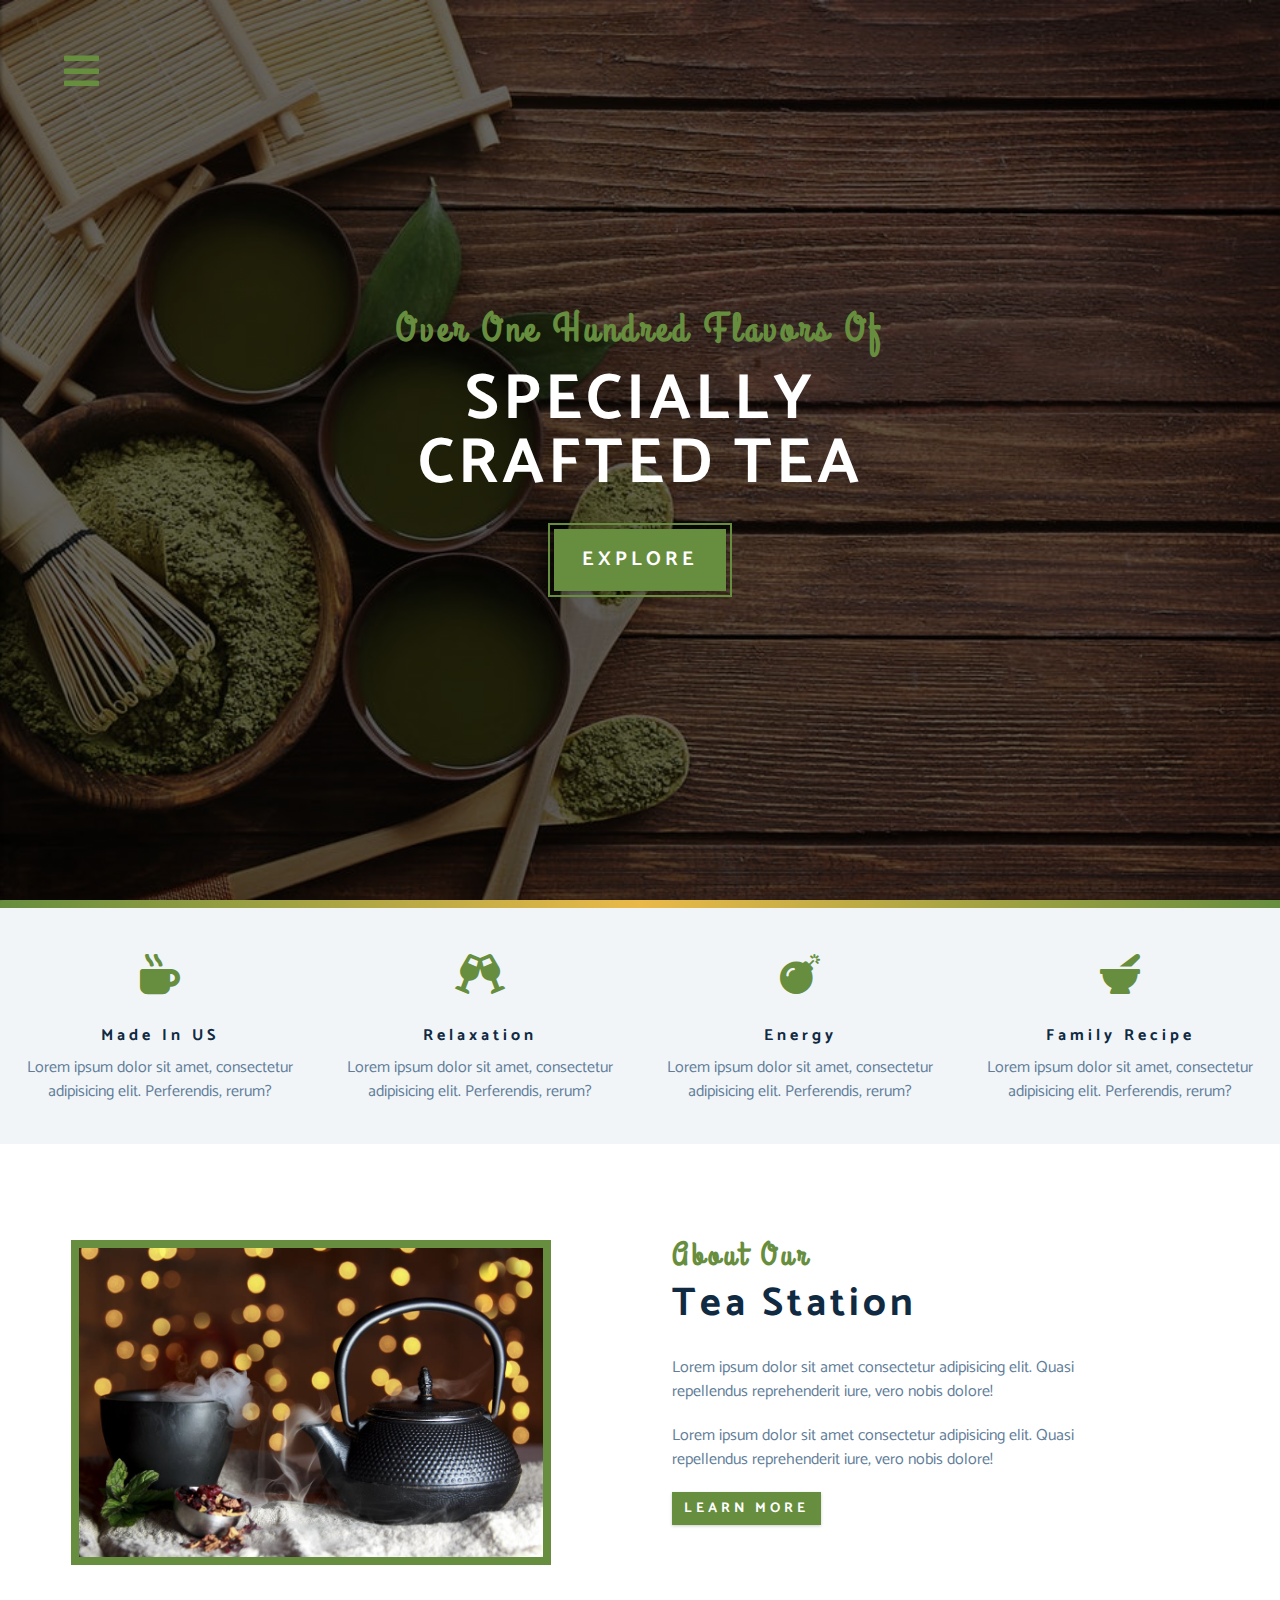
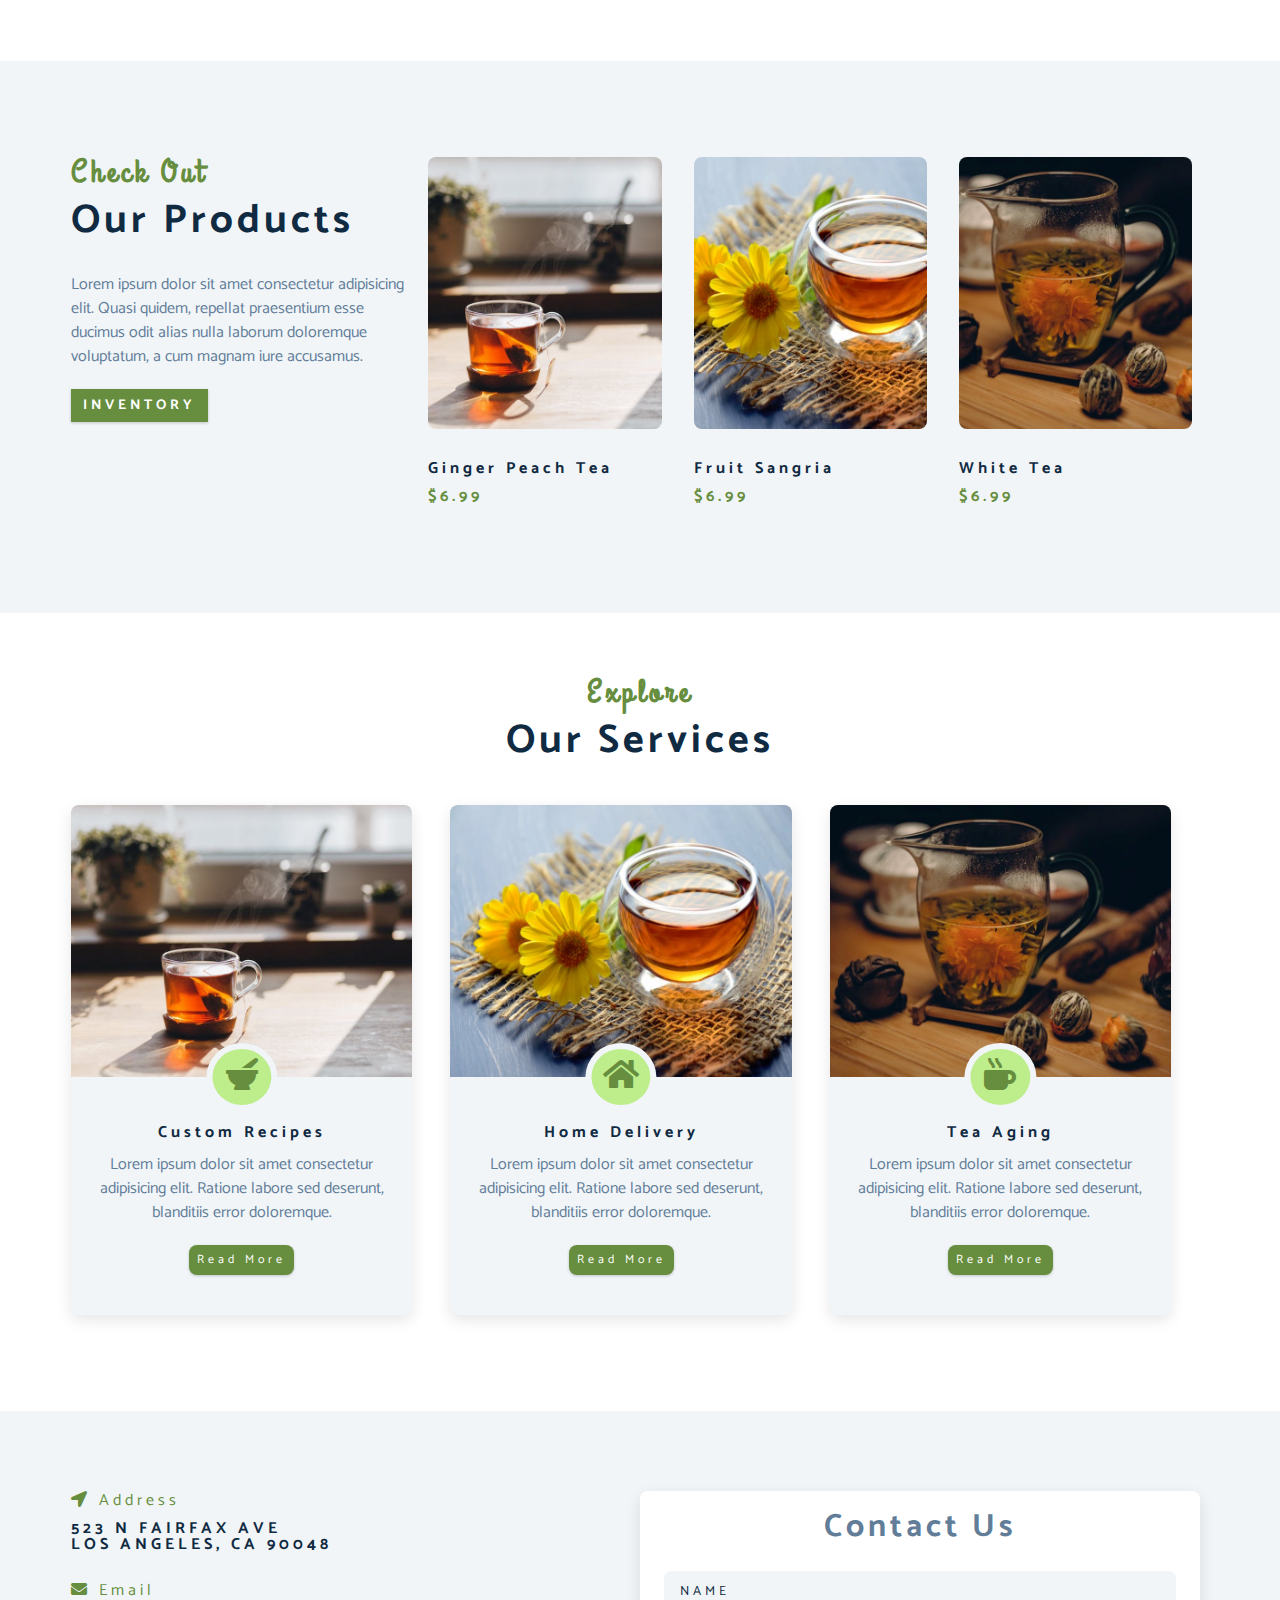
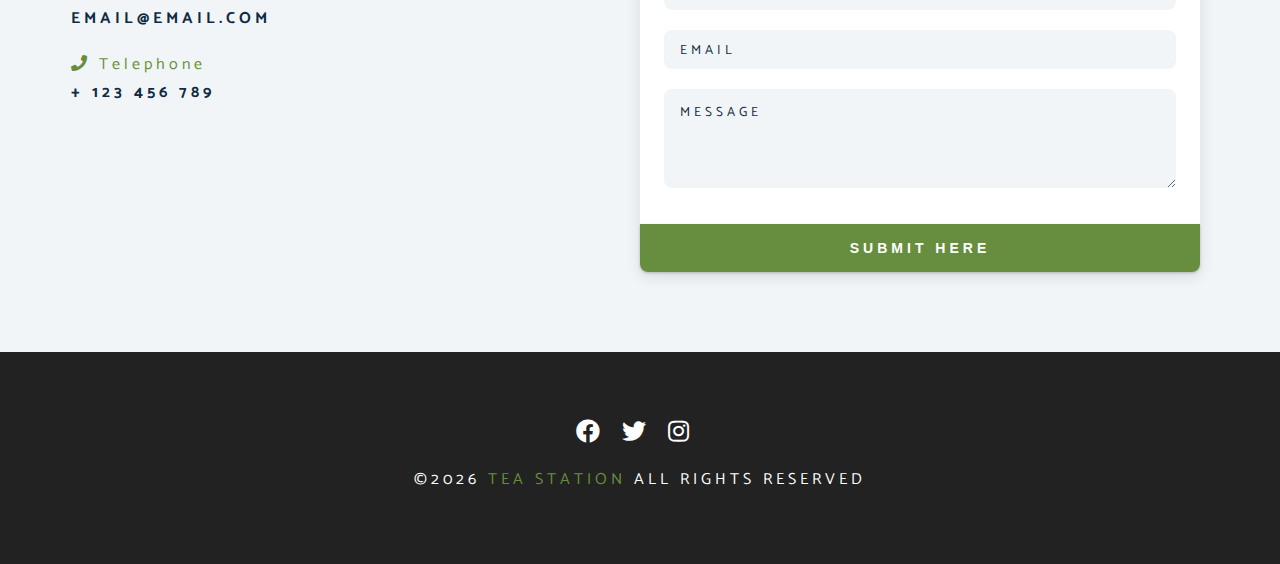
<file: index.html>
<!DOCTYPE html>
<html lang="en">
  <head>
    <meta charset="UTF-8" />
    <meta name="viewport" content="width=device-width, initial-scale=1.0" />
    <meta http-equiv="X-UA-Compatible" content="ie=edge" />
    <title>Tea Station || Home</title>
    <!-- font-awesome -->
    <link
      rel="stylesheet"
      href="./fontawesome-free-5.12.1-web/css/all.min.css"
    />
    <!-- custom css -->
    <link rel="stylesheet" href="./css/styles.css" />
  </head>
  <body>
    <!-- navbar -->
    <!-- nav button -->
    <span class="nav-btn" id="nav-btn">
      <i class="fas fa-bars"></i>
    </span>
    <nav class="navbar" id="navbar">
      <div class="navbar-header">
        <span class="nav-close" id="nav-close">
          <i class="fas fa-times"></i>
        </span>
      </div>
      <ul class="nav-items">
        <li><a href="index.html" class="nav-link">home</a></li>
        <li><a href="skills.html" class="nav-link">skills</a></li>
        <li><a href="about.html" class="nav-link">about</a></li>
        <li><a href="products.html" class="nav-link">products</a></li>
      </ul>
    </nav>
    <!-- header  -->
    <header class="home__header">
      <div class="banner">
        <h2>Over one hundred flavors of</h2>
        <h1>
          specially <br />
          crafted tea
        </h1>
        <a href="skills.html" class="btn banner-btn">
          explore
        </a>
      </div>
    </header>
    <!-- end of header  -->
    <div class="content-divider"></div>
    <!-- skills section -->
    <section class="skills clearfix">
      <!-- single skill -->
      <article class="skill">
        <span class="skill-icon">
          <i class="fas fa-mug-hot"></i>
        </span>
        <h4 class="skill-title">made in US</h4>
        <p class="skill-text">
          Lorem ipsum dolor sit amet, consectetur adipisicing elit. Perferendis,
          rerum?
        </p>
      </article>
      <!-- end of single skill -->
      <!-- single skill -->
      <article class="skill">
        <span class="skill-icon">
          <i class="fas fa-glass-cheers"></i>
        </span>
        <h4 class="skill-title">relaxation</h4>
        <p class="skill-text">
          Lorem ipsum dolor sit amet, consectetur adipisicing elit. Perferendis,
          rerum?
        </p>
      </article>
      <!-- end of single skill -->
      <!-- single skill -->
      <article class="skill">
        <span class="skill-icon">
          <i class="fas fa-bomb"></i>
        </span>
        <h4 class="skill-title">energy</h4>
        <p class="skill-text">
          Lorem ipsum dolor sit amet, consectetur adipisicing elit. Perferendis,
          rerum?
        </p>
      </article>
      <!-- end of single skill -->
      <!-- single skill -->
      <article class="skill">
        <span class="skill-icon">
          <i class="fas fa-mortar-pestle"></i>
        </span>
        <h4 class="skill-title">family recipe</h4>
        <p class="skill-text">
          Lorem ipsum dolor sit amet, consectetur adipisicing elit. Perferendis,
          rerum?
        </p>
      </article>
      <!-- end of single skill -->
    </section>
    <!-- end of skills section -->
    <!-- about -->
    <section>
      <div class="section-center clearfix">
        <!-- about-img -->
        <article class="about-img">
          <div class="about-picture-container">
            <img
              src="./images/about-bcg.jpeg"
              alt="tea kettle"
              class="about-picture"
            />
          </div>
        </article>
        <!-- about-info -->
        <article class="about-info">
          <!-- section title -->
          <div class="section-title">
            <h3>about our</h3>
            <h2>tea station</h2>
          </div>
          <!-- end of section title -->
          <p class="about-text">
            Lorem ipsum dolor sit amet consectetur adipisicing elit. Quasi
            repellendus reprehenderit iure, vero nobis dolore!
          </p>
          <p class="about-text">
            Lorem ipsum dolor sit amet consectetur adipisicing elit. Quasi
            repellendus reprehenderit iure, vero nobis dolore!
          </p>
          <a href="about.html" class="btn">learn more</a>
        </article>
      </div>
    </section>
    <!-- end of about -->
    <!-- products -->
    <section class="products">
      <div class="section-center clearfix">
        <!-- products info -->
        <article class="products-info">
          <!-- section title -->
          <div class="section-title">
            <h3>check out</h3>
            <h2>our products</h2>
          </div>
          <!-- end of section title -->
          <p class="product-text">
            Lorem ipsum dolor sit amet consectetur adipisicing elit. Quasi
            quidem, repellat praesentium esse ducimus odit alias nulla laborum
            doloremque voluptatum, a cum magnam iure accusamus.
          </p>
          <a href="products.html" class="btn">inventory</a>
        </article>
        <!-- products inventory -->
        <article class="products-inventory clearfix">
          <!-- single product -->
          <div class="product">
            <img
              src="./images/product-1.jpeg"
              alt="single product"
              class="product-img"
            />
            <h4 class="product-title">ginger peach tea</h4>
            <h4 class="product-price">$6.99</h4>
          </div>
          <!-- end of single product -->
          <!-- single product -->
          <div class="product">
            <img
              src="./images/product-2.jpeg"
              alt="single product"
              class="product-img"
            />
            <h4 class="product-title">fruit sangria</h4>
            <h4 class="product-price">$6.99</h4>
          </div>
          <!-- end of single product -->
          <!-- single product -->
          <div class="product">
            <img
              src="./images/product-3.jpeg"
              alt="single product"
              class="product-img"
            />
            <h4 class="product-title">white tea</h4>
            <h4 class="product-price">$6.99</h4>
          </div>
          <!-- end of single product -->
        </article>
      </div>
    </section>
    <!-- end of products -->
    <!-- services -->
    <section class="services">
      <!-- section title -->
      <div class="section-title services-title">
        <h3>explore</h3>
        <h2>our services</h2>
      </div>
      <!-- end of section title -->
      <div class="section-center clearfix">
        <!-- single card -->
        <article class="service-card">
          <!-- img container -->
          <div class="service-img-container">
            <!-- img -->
            <img
              src="./images/product-1.jpeg"
              class="service-img"
              alt="single service"
            />
            <!-- service icon -->
            <span class="service-icon">
              <i class="fas fa-mortar-pestle fa-fw"></i>
            </span>
          </div>
          <!-- service info -->
          <div class="service-info">
            <h4>custom recipes</h4>
            <p>
              Lorem ipsum dolor sit amet consectetur adipisicing elit. Ratione
              labore sed deserunt, blanditiis error doloremque.
            </p>
            <a href="products.html" class="btn service-btn">read more</a>
          </div>
        </article>
        <!--end of  single card -->
        <!-- single card -->
        <article class="service-card">
          <!-- img container -->
          <div class="service-img-container">
            <!-- img -->
            <img
              src="./images/product-2.jpeg"
              class="service-img"
              alt="single service"
            />
            <!-- service icon -->
            <span class="service-icon">
              <i class="fas fa-home fa-fw"></i>
            </span>
          </div>
          <!-- service info -->
          <div class="service-info">
            <h4>home delivery</h4>
            <p>
              Lorem ipsum dolor sit amet consectetur adipisicing elit. Ratione
              labore sed deserunt, blanditiis error doloremque.
            </p>
            <a href="products.html" class="btn service-btn">read more</a>
          </div>
        </article>
        <!--end of  single card -->
        <!-- single card -->
        <article class="service-card">
          <!-- img container -->
          <div class="service-img-container">
            <!-- img -->
            <img
              src="./images/product-3.jpeg"
              class="service-img"
              alt="single service"
            />
            <!-- service icon -->
            <span class="service-icon">
              <i class="fas fa-mug-hot fa-fw"></i>
            </span>
          </div>
          <!-- service info -->
          <div class="service-info">
            <h4>tea aging</h4>
            <p>
              Lorem ipsum dolor sit amet consectetur adipisicing elit. Ratione
              labore sed deserunt, blanditiis error doloremque.
            </p>
            <a href="products.html" class="btn service-btn">read more</a>
          </div>
        </article>
        <!--end of  single card -->
      </div>
    </section>
    <!-- end of services -->
    <!-- contact -->
    <section class="contact">
      <div class="section-center clearfix">
        <!-- contact info -->
        <article class="contact-info">
          <!-- contact item -->
          <div class="contact-item">
            <h4 class="contact-title">
              <span class="contact-icon">
                <i class="fas fa-location-arrow"></i>
              </span>
              address
            </h4>
            <h4 class="contact-text">
              523 N Fairfax Ave <br />
              Los Angeles, CA 90048
            </h4>
          </div>
          <!-- end of contact item -->
          <!-- contact item -->
          <div class="contact-item">
            <h4 class="contact-title">
              <span class="contact-icon">
                <i class="fas fa-envelope"></i>
              </span>
              email
            </h4>
            <h4 class="contact-text">
              email@email.com
            </h4>
          </div>
          <!-- end of contact item -->
          <!-- contact item -->
          <div class="contact-item">
            <h4 class="contact-title">
              <span class="contact-icon">
                <i class="fas fa-phone"></i>
              </span>
              telephone
            </h4>
            <h4 class="contact-text">
              + 123 456 789
            </h4>
          </div>
          <!-- end of contact item -->
        </article>
        <!-- contact form -->
        <article class="contact-form">
          <h3>contact us</h3>
          <form>
            <div class="form-group">
              <!-- inputs -->
              <input
                type="text"
                placeholder="name"
                class="form-control"
                name="name"
              />
              <input
                type="email"
                placeholder="email"
                class="form-control"
                name="email"
              />
              <textarea
                name="message"
                placeholder="message"
                class="form-control"
                rows="5"
              ></textarea>
            </div>
            <!-- button -->
            <button type="submit" class="submit-btn btn">submit here</button>
          </form>
        </article>
      </div>
    </section>
    <!-- end of contact -->
    <!-- footer -->
    <footer class="footer">
      <div class="section-center">
        <div class="social-icons">
          <!-- social icon -->
          <a href="#" class="social-icon">
            <i class="fab fa-facebook"></i>
          </a>
          <!-- end of social icon -->
          <!-- social icon -->
          <a href="#" class="social-icon">
            <i class="fab fa-twitter"></i>
          </a>
          <!-- end of social icon -->
          <!-- social icon -->
          <a href="#" class="social-icon">
            <i class="fab fa-instagram"></i>
          </a>
          <!-- end of social icon -->
        </div>
        <h4 class="footer-text">
          &copy;<span id="date"></span>
          <span class="company">tea station</span>
          all rights reserved
        </h4>
      </div>
    </footer>
    <script src="app.js"></script>
  </body>
</html>
</file>
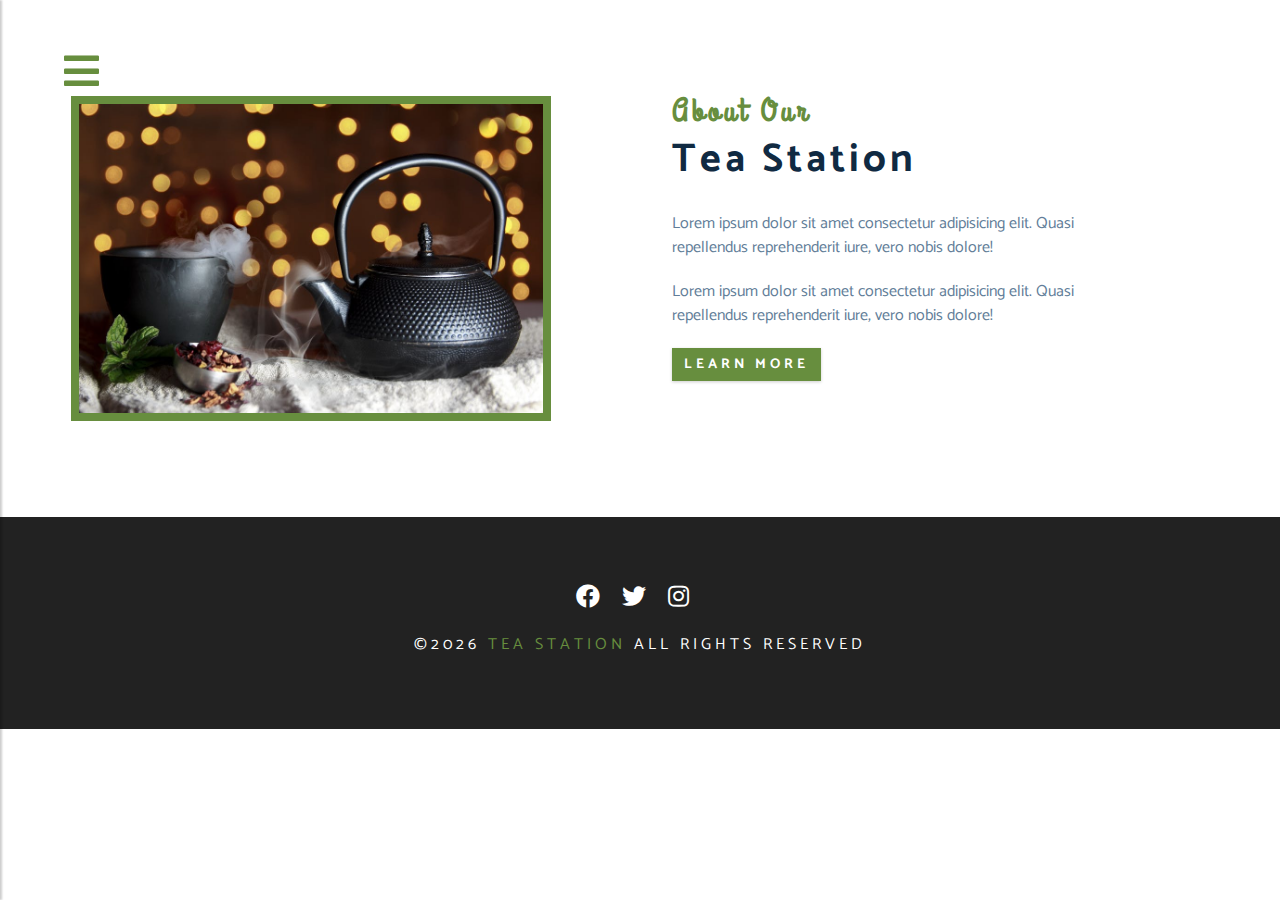
<file: about.html>
<!DOCTYPE html>
<html lang="en">
  <head>
    <meta charset="UTF-8" />
    <meta name="viewport" content="width=device-width, initial-scale=1.0" />
    <meta http-equiv="X-UA-Compatible" content="ie=edge" />
    <title>Tea Station || About</title>
    <!-- font-awesome -->
    <link
      rel="stylesheet"
      href="./fontawesome-free-5.12.1-web/css/all.min.css"
    />
    <!-- custom css -->
    <link rel="stylesheet" href="./css/styles.css" />
  </head>

  <body>
    <!-- navbar -->
    <!-- nav button -->
    <span class="nav-btn" id="nav-btn">
      <i class="fas fa-bars"></i>
    </span>
    <nav class="navbar" id="navbar">
      <div class="navbar-header">
        <span class="nav-close" id="nav-close">
          <i class="fas fa-times"></i>
        </span>
      </div>
      <ul class="nav-items">
        <li><a href="index.html" class="nav-link">home</a></li>
        <li><a href="skills.html" class="nav-link">skills</a></li>
        <li><a href="about.html" class="nav-link">about</a></li>
        <li><a href="products.html" class="nav-link">products</a></li>
      </ul>
    </nav>
    <!-- about -->
    <section>
      <div class="section-center clearfix">
        <!-- about-img -->
        <article class="about-img">
          <div class="about-picture-container">
            <img
              src="./images/about-bcg.jpeg"
              alt="tea kettle"
              class="about-picture"
            />
          </div>
        </article>
        <!-- about-info -->
        <article class="about-info">
          <!-- section title -->
          <div class="section-title">
            <h3>about our</h3>
            <h2>tea station</h2>
          </div>
          <!-- end of section title -->
          <p class="about-text">
            Lorem ipsum dolor sit amet consectetur adipisicing elit. Quasi
            repellendus reprehenderit iure, vero nobis dolore!
          </p>
          <p class="about-text">
            Lorem ipsum dolor sit amet consectetur adipisicing elit. Quasi
            repellendus reprehenderit iure, vero nobis dolore!
          </p>
          <a href="about.html" class="btn">learn more</a>
        </article>
      </div>
    </section>
    <!-- end of about -->
    <!-- footer -->
    <footer class="footer">
      <div class="section-center">
        <div class="social-icons">
          <!-- social icon -->
          <a href="#" class="social-icon">
            <i class="fab fa-facebook"></i>
          </a>
          <!-- end of social icon -->
          <!-- social icon -->
          <a href="#" class="social-icon">
            <i class="fab fa-twitter"></i>
          </a>
          <!-- end of social icon -->
          <!-- social icon -->
          <a href="#" class="social-icon">
            <i class="fab fa-instagram"></i>
          </a>
          <!-- end of social icon -->
        </div>
        <h4 class="footer-text">
          &copy;<span id="date"></span>
          <span class="company">tea station</span>
          all rights reserved
        </h4>
      </div>
    </footer>
    <script src="app.js"></script>
  </body>
</html>
</file>
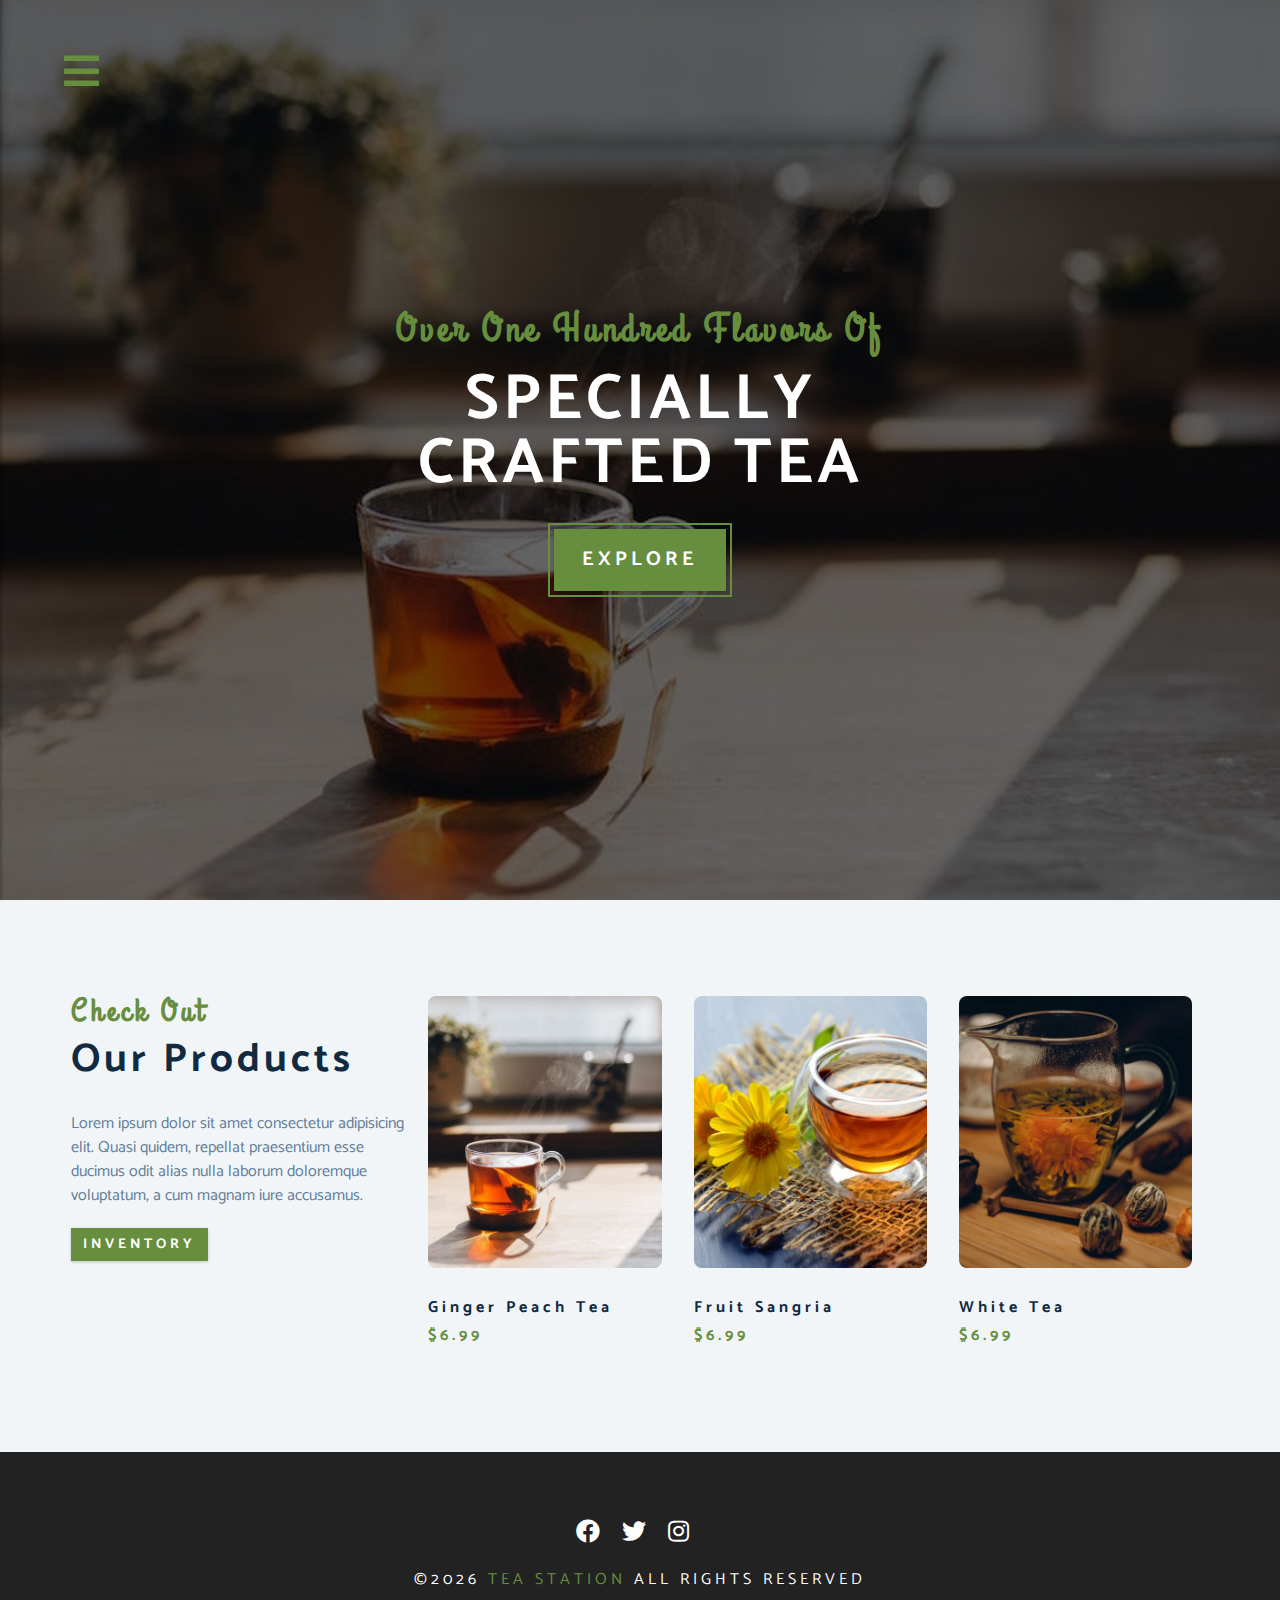
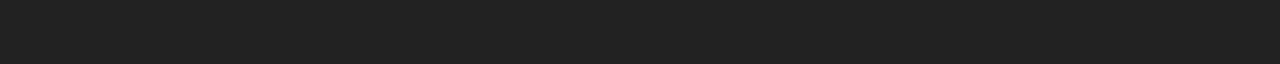
<file: products.html>
<!DOCTYPE html>
<html lang="en">
  <head>
    <meta charset="UTF-8" />
    <meta name="viewport" content="width=device-width, initial-scale=1.0" />
    <meta http-equiv="X-UA-Compatible" content="ie=edge" />
    <title>Tea Station || Products</title>
    <!-- font-awesome -->
    <link
      rel="stylesheet"
      href="./fontawesome-free-5.12.1-web/css/all.min.css"
    />
    <!-- custom css -->
    <link rel="stylesheet" href="./css/styles.css" />
  </head>

  <body>
    <!-- navbar -->
    <!-- nav button -->
    <span class="nav-btn" id="nav-btn">
      <i class="fas fa-bars"></i>
    </span>
    <nav class="navbar" id="navbar">
      <div class="navbar-header">
        <span class="nav-close" id="nav-close">
          <i class="fas fa-times"></i>
        </span>
      </div>
      <ul class="nav-items">
        <li><a href="index.html" class="nav-link">home</a></li>
        <li><a href="skills.html" class="nav-link">skills</a></li>
        <li><a href="about.html" class="nav-link">about</a></li>
        <li><a href="products.html" class="nav-link">products</a></li>
      </ul>
    </nav>
    <!-- header  -->
    <header class="product__header">
      <div class="banner">
        <h2>Over one hundred flavors of</h2>
        <h1>
          specially <br />
          crafted tea
        </h1>
        <a href="skills.html" class="btn banner-btn">
          explore
        </a>
      </div>
    </header>
    <!-- end of header  -->
    <!-- products -->
    <section class="products">
      <div class="section-center clearfix">
        <!-- products info -->
        <article class="products-info">
          <!-- section title -->
          <div class="section-title">
            <h3>check out</h3>
            <h2>our products</h2>
          </div>
          <!-- end of section title -->
          <p class="product-text">
            Lorem ipsum dolor sit amet consectetur adipisicing elit. Quasi
            quidem, repellat praesentium esse ducimus odit alias nulla laborum
            doloremque voluptatum, a cum magnam iure accusamus.
          </p>
          <a href="products.html" class="btn">inventory</a>
        </article>
        <!-- products inventory -->
        <article class="products-inventory clearfix">
          <!-- single product -->
          <div class="product">
            <img
              src="./images/product-1.jpeg"
              alt="single product"
              class="product-img"
            />
            <h4 class="product-title">ginger peach tea</h4>
            <h4 class="product-price">$6.99</h4>
          </div>
          <!-- end of single product -->
          <!-- single product -->
          <div class="product">
            <img
              src="./images/product-2.jpeg"
              alt="single product"
              class="product-img"
            />
            <h4 class="product-title">fruit sangria</h4>
            <h4 class="product-price">$6.99</h4>
          </div>
          <!-- end of single product -->
          <!-- single product -->
          <div class="product">
            <img
              src="./images/product-3.jpeg"
              alt="single product"
              class="product-img"
            />
            <h4 class="product-title">white tea</h4>
            <h4 class="product-price">$6.99</h4>
          </div>
          <!-- end of single product -->
        </article>
      </div>
    </section>
    <!-- end of products -->

    <!-- footer -->
    <footer class="footer">
      <div class="section-center">
        <div class="social-icons">
          <!-- social icon -->
          <a href="#" class="social-icon">
            <i class="fab fa-facebook"></i>
          </a>
          <!-- end of social icon -->
          <!-- social icon -->
          <a href="#" class="social-icon">
            <i class="fab fa-twitter"></i>
          </a>
          <!-- end of social icon -->
          <!-- social icon -->
          <a href="#" class="social-icon">
            <i class="fab fa-instagram"></i>
          </a>
          <!-- end of social icon -->
        </div>
        <h4 class="footer-text">
          &copy;<span id="date"></span>
          <span class="company">tea station</span>
          all rights reserved
        </h4>
      </div>
    </footer>
    <script src="app.js"></script>
  </body>
</html>
</file>
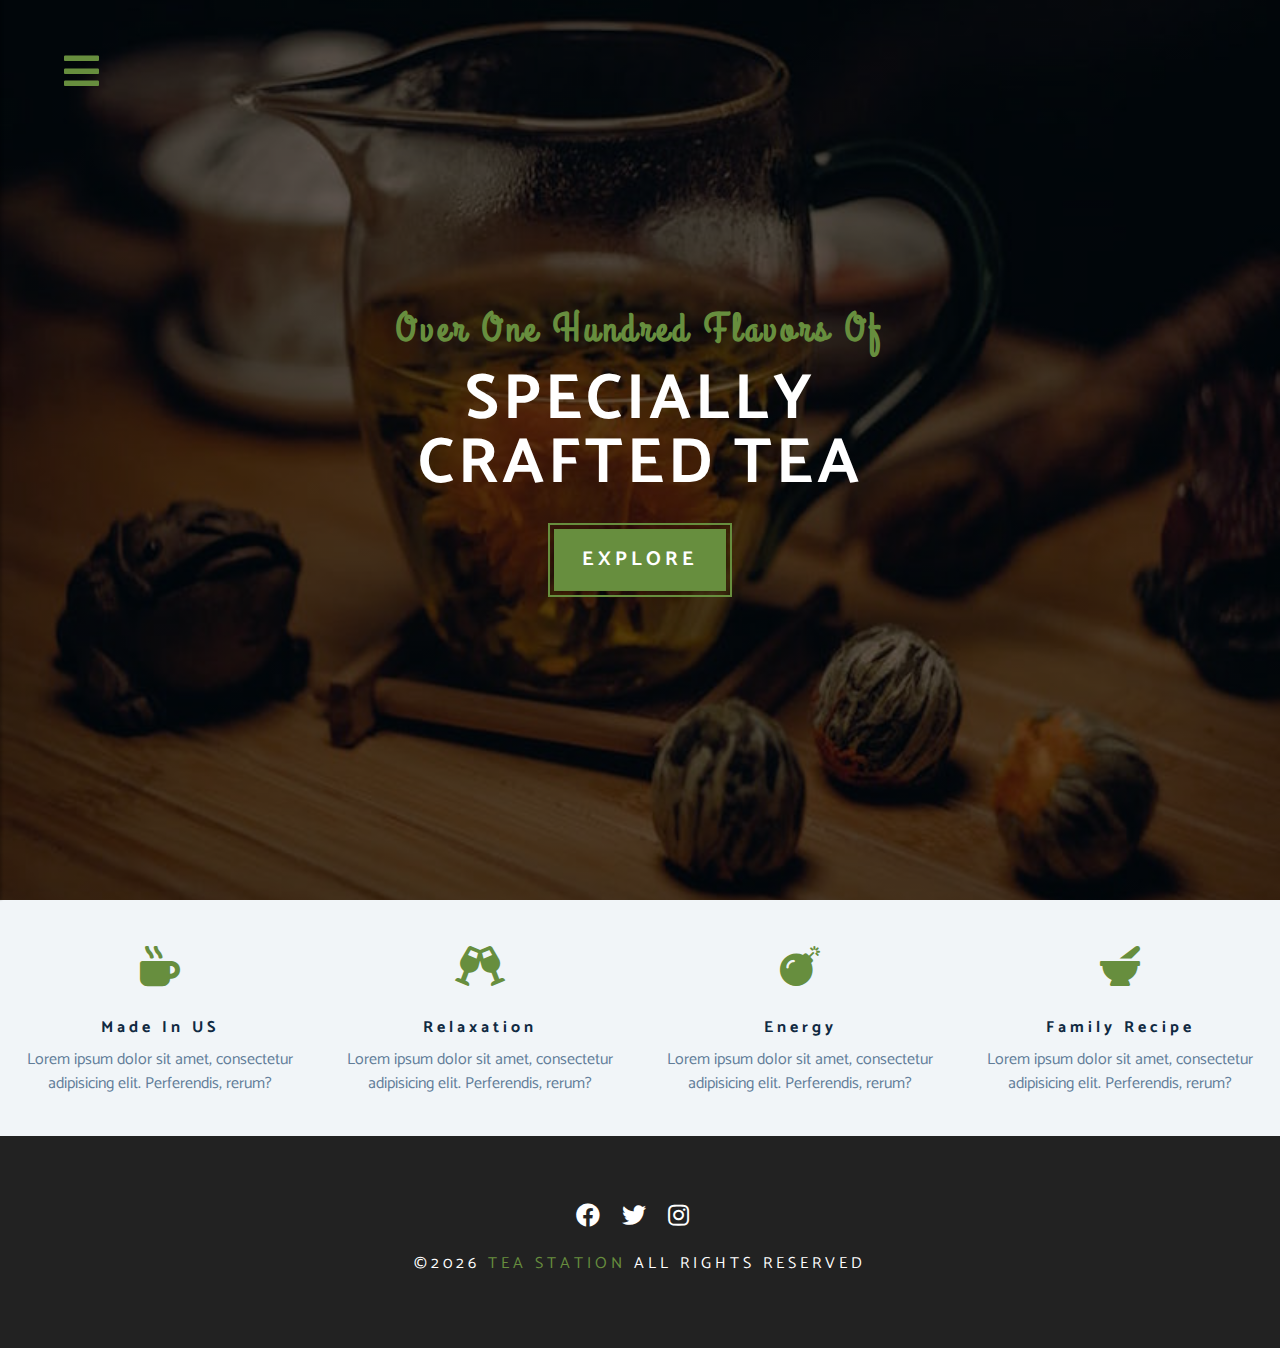
<file: skills.html>
<!DOCTYPE html>
<html lang="en">
  <head>
    <meta charset="UTF-8" />
    <meta name="viewport" content="width=device-width, initial-scale=1.0" />
    <meta http-equiv="X-UA-Compatible" content="ie=edge" />
    <title>Tea Station || Skills</title>
    <!-- font-awesome -->
    <link
      rel="stylesheet"
      href="./fontawesome-free-5.12.1-web/css/all.min.css"
    />
    <!-- custom css -->
    <link rel="stylesheet" href="./css/styles.css" />
  </head>

  <body>
    <!-- navbar -->
    <!-- nav button -->
    <span class="nav-btn" id="nav-btn">
      <i class="fas fa-bars"></i>
    </span>
    <nav class="navbar" id="navbar">
      <div class="navbar-header">
        <span class="nav-close" id="nav-close">
          <i class="fas fa-times"></i>
        </span>
      </div>
      <ul class="nav-items">
        <li><a href="index.html" class="nav-link">home</a></li>
        <li><a href="skills.html" class="nav-link">skills</a></li>
        <li><a href="about.html" class="nav-link">about</a></li>
        <li><a href="products.html" class="nav-link">products</a></li>
      </ul>
    </nav>
    <!-- header  -->
    <header class="skills__header">
      <div class="banner">
        <h2>Over one hundred flavors of</h2>
        <h1>
          specially <br />
          crafted tea
        </h1>
        <a href="skills.html" class="btn banner-btn">
          explore
        </a>
      </div>
    </header>
    <!-- end of header  -->
    <!-- skills section -->
    <section class="skills clearfix">
      <!-- single skill -->
      <article class="skill">
        <span class="skill-icon">
          <i class="fas fa-mug-hot"></i>
        </span>
        <h4 class="skill-title">made in US</h4>
        <p class="skill-text">
          Lorem ipsum dolor sit amet, consectetur adipisicing elit. Perferendis,
          rerum?
        </p>
      </article>
      <!-- end of single skill -->
      <!-- single skill -->
      <article class="skill">
        <span class="skill-icon">
          <i class="fas fa-glass-cheers"></i>
        </span>
        <h4 class="skill-title">relaxation</h4>
        <p class="skill-text">
          Lorem ipsum dolor sit amet, consectetur adipisicing elit. Perferendis,
          rerum?
        </p>
      </article>
      <!-- end of single skill -->
      <!-- single skill -->
      <article class="skill">
        <span class="skill-icon">
          <i class="fas fa-bomb"></i>
        </span>
        <h4 class="skill-title">energy</h4>
        <p class="skill-text">
          Lorem ipsum dolor sit amet, consectetur adipisicing elit. Perferendis,
          rerum?
        </p>
      </article>
      <!-- end of single skill -->
      <!-- single skill -->
      <article class="skill">
        <span class="skill-icon">
          <i class="fas fa-mortar-pestle"></i>
        </span>
        <h4 class="skill-title">family recipe</h4>
        <p class="skill-text">
          Lorem ipsum dolor sit amet, consectetur adipisicing elit. Perferendis,
          rerum?
        </p>
      </article>
      <!-- end of single skill -->
    </section>
    <!-- end of skills section -->
    <!-- footer -->
    <footer class="footer">
      <div class="section-center">
        <div class="social-icons">
          <!-- social icon -->
          <a href="#" class="social-icon">
            <i class="fab fa-facebook"></i>
          </a>
          <!-- end of social icon -->
          <!-- social icon -->
          <a href="#" class="social-icon">
            <i class="fab fa-twitter"></i>
          </a>
          <!-- end of social icon -->
          <!-- social icon -->
          <a href="#" class="social-icon">
            <i class="fab fa-instagram"></i>
          </a>
          <!-- end of social icon -->
        </div>
        <h4 class="footer-text">
          &copy;<span id="date"></span>
          <span class="company">tea station</span>
          all rights reserved
        </h4>
      </div>
    </footer>
    <script src="app.js"></script>
  </body>
</html>
</file>
<file: css/styles.css>
/*
=============== 
Fonts
===============
*/
@import url("https://fonts.googleapis.com/css?family=Catamaran:400,700|Grand+Hotel");

/*
=============== 
Variables
===============
*/

:root {
  --clr-primary: #678e3e;
  --clr-primary-light: #beed8c;
  --clr-grey-1: #102a42;
  --clr-grey-5: #617d98;
  --clr-grey-10: #f1f5f8;
  --clr-white: #fff;
  --ff-primary: "Catamaran", sans-serif;
  --ff-secondary: "Grand Hotel", cursive;
  --transition: all 0.3s linear;
  --spacing: 0.25rem;
  --radius: 0.5rem;
}
* {
  margin: 0;
  padding: 0;
  box-sizing: border-box;
}
body {
  font-family: var(--ff-primary);
  background: var(--clr-white);
  color: var(--clr-grey-1);
  line-height: 1.5;
  font-size: 0.875rem;
}
a {
  text-decoration: none;
}
img {
  width: 100%;
  display: block;
}
h1,
h2,
h3,
h4 {
  letter-spacing: var(--spacing);
  text-transform: capitalize;
  line-height: 1.25;
  margin-bottom: 0.75rem;
}
h1 {
  font-size: 3rem;
}
h2 {
  font-size: 2rem;
}
h3 {
  font-size: 1.5rem;
}
h4 {
  font-size: 0.875rem;
}
p {
  margin-bottom: 1.25rem;
}
@media screen and (min-width: 800px) {
  h1 {
    font-size: 4rem;
  }
  h2 {
    font-size: 2.5rem;
  }
  h3 {
    font-size: 2rem;
  }
  h4 {
    font-size: 1rem;
  }
  body {
    font-size: 1rem;
  }
  h1,
  h2,
  h3,
  h4 {
    line-height: 1;
  }
}
/* more global css */

.btn {
  text-transform: uppercase;
  background: var(--clr-primary);
  color: var(--clr-white);
  padding: 0.375rem 0.75rem;
  letter-spacing: var(--spacing);
  display: inline-block;
  font-weight: 700;
  transition: var(--transition);
  font-size: 0.875rem;
  border: none;
  cursor: pointer;
  box-shadow: 0 1px 3px rgba(0, 0, 0, 0.2);
}
.btn:hover {
  color: var(--clr-primary);
  background: var(--clr-primary-light);
}
.clearfix::after,
.clearfix::before {
  content: "";
  clear: both;
  display: table;
}
.section-title h3 {
  font-family: var(--ff-secondary);
  color: var(--clr-primary);
}
.section-title {
  margin-bottom: 2rem;
}
.section-center {
  padding: 4rem 0;
  width: 85vw;
  margin: 0 auto;
  max-width: 1170px;
}
@media screen and (min-width: 992px) {
  .section-center {
    width: 95vw;
    padding: 4rem 1rem;
  }
}
/*
=============== 
Animation
===============
*/
@keyframes bounce {
  0% {
    transform: scale(1);
  }
  50% {
    transform: scale(2);
  }
  100% {
    transform: scale(1);
  }
}
@keyframes slideFromRight {
  0% {
    transform: translateX(1000px);
    opacity: 0;
  }
  50% {
    transform: translateX(-200px);
    opacity: 0.5;
  }
  75% {
    transform: translateX(50px);
    opacity: 0.75;
  }
  100% {
    transform: translateX(0px);
    opacity: 1;
  }
}
@keyframes slideFromLeft {
  0% {
    transform: translateX(-1000px);
    opacity: 0;
  }
  50% {
    transform: translateX(200px);
    opacity: 0.5;
  }
  75% {
    transform: translateX(-50px);
    opacity: 0.75;
  }
  100% {
    transform: translateX(0px);
    opacity: 1;
  }
}
@keyframes show {
  0% {
    transform: scale(1.5);
    opacity: 0;
  }
  50% {
    transform: scale(2);
    opacity: 0.5;
  }
  100% {
    transform: scale(1);
    opacity: 1;
  }
}
/*
=============== 
Navbar
===============
*/
.nav-btn {
  position: fixed;
  top: 5%;
  left: 5%;
  font-size: 2.5rem;
  color: var(--clr-primary);
  z-index: 1;
  cursor: pointer;
  /* animation */
  animation: bounce 2s ease infinite;
}
/* navbar */
.navbar {
  position: fixed;
  top: 0;
  left: 0;
  right: 0;
  bottom: 0;
  /* width: 100%;
  height: 100%; */
  background: var(--clr-grey-10);
  z-index: 2;
  box-shadow: 2px 0 2px rgba(0, 0, 0, 0.2);
  /* hide navbar */
  transform: translateX(-100%);
  transition: var(--transition);
}
.showNav {
  transform: translate(0);
}
.navbar-header {
  text-align: right;
  padding-right: 1rem;
}
.nav-close {
  font-size: 2.5rem;
  cursor: pointer;
  color: #f29c9c;
  transition: var(--transition);
}
.nav-close:hover {
  color: #bb2525;
}
.nav-items {
  list-style-type: none;
}
.nav-link {
  display: block;
  font-size: 1.5rem;
  padding: 0.25rem 1rem;
  text-transform: uppercase;
  letter-spacing: var(--spacing);
  color: var(--clr-grey-5);
  transition: var(--transition);
}
.nav-link:hover {
  background: var(--clr-primary-light);
  color: var(--clr-primary);
  padding-left: 1.5rem;
  border-left: 0.25rem solid var(--clr-primary);
}
@media screen and (min-width: 768px) {
  .navbar {
    width: 30vw;
    max-width: 20rem;
  }
}
/*
=============== 
Header
===============
*/
.home__header {
  min-height: 100vh;
  background: linear-gradient(rgba(0, 0, 0, 0.6), rgba(0, 0, 0, 0.6)),
    url("../images/main-bcg.jpeg") center/cover no-repeat fixed;
  position: relative;
  /* animation */
  overflow-x: hidden;
}
.product__header {
  min-height: 100vh;
  background: linear-gradient(rgba(0, 0, 0, 0.6), rgba(0, 0, 0, 0.6)),
    url("../images/product-1.jpeg") center/cover no-repeat fixed;
  position: relative;
  /* animation */
  overflow-x: hidden;
}
.skills__header {
  min-height: 100vh;
  background: linear-gradient(rgba(0, 0, 0, 0.6), rgba(0, 0, 0, 0.6)),
    url("../images/product-3.jpeg") center/cover no-repeat fixed;
  position: relative;
  /* animation */
  overflow-x: hidden;
}
.banner {
  text-align: center;
  position: absolute;
  top: 50%;
  left: 50%;
  transform: translate(-50%, -50%);
}
.banner h2 {
  font-family: var(--ff-secondary);
  color: var(--clr-primary);
  /* animation */
  animation: slideFromRight 5s ease-in-out 1;
}
.banner h1 {
  text-transform: uppercase;
  color: var(--clr-white);
  margin-top: 1.25rem;
  margin-bottom: 2rem;
  /* animation */
  animation: slideFromLeft 5s ease-in-out 1;
}
.banner-btn {
  outline: 0.125rem solid var(--clr-primary);
  outline-offset: 0.25rem;
  font-size: 1.25rem;
  padding: 1rem 1.75rem;
  animation: show 5s linear 1;
}
/* content divider */
.content-divider {
  height: 0.5rem;
  background: linear-gradient(
    to left,
    var(--clr-primary),
    #e9b949,
    var(--clr-primary)
  );
}
/*
=============== 
Skills
===============
*/

.skills {
  background: var(--clr-grey-10);
}
.skill {
  padding: 2.5rem 0;
  text-align: center;
  transition: var(--transition);
}
.skill-icon {
  font-size: 2.5rem;
  margin-bottom: 1.25rem;
  transition: var(--transition);
  display: inline-block;
  color: var(--clr-primary);
}
.skill-text {
  color: var(--clr-grey-5);
  max-width: 17rem;
  margin: 0 auto;
}
.skill:hover {
  background: var(--clr-white);
  box-shadow: 0 2px var(--clr-primary);
}
.skill:hover .skill-icon {
  transform: translateY(-5px);
}
@media screen and (min-width: 576px) {
  .skill {
    float: left;
    width: 50%;
  }
}
@media screen and (min-width: 1200px) {
  .skill {
    width: 25%;
  }
}
/*
=============== 
About
===============
*/
.about-img,
.about-info {
  padding: 2rem 0;
}
.about-picture-container {
  background: var(--clr-primary);
  border: 0.5rem solid var(--clr-primary);
  max-width: 30rem;
  /* extra stuff */
  overflow: hidden;
}
.about-picture {
  transition: var(--transition);
}
.about-picture-container:hover .about-picture {
  opacity: 0.5;
  transform: scale(1.2);
}
.about-text {
  max-width: 26rem;
  color: var(--clr-grey-5);
}
@media screen and (min-width: 992px) {
  .about-img,
  .about-info {
    float: left;
    width: 50%;
  }
  .about-info {
    padding-left: 2rem;
  }
}
/*
=============== 
Products
===============
*/
.products {
  background: var(--clr-grey-10);
}
.products article {
  padding: 2rem 0;
}

.product-text {
  color: var(--clr-grey-5);
  max-width: 26rem;
}
.product {
  margin-bottom: 2rem;
}
.product-img {
  border-radius: var(--radius);
  margin-bottom: 2rem;
  height: 17rem;
  object-fit: cover;
}
.product-price {
  color: var(--clr-primary);
}
@media screen and (min-width: 768px) {
  .product {
    float: left;
    width: 50%;
    padding-right: 2rem;
  }
}
@media screen and (min-width: 992px) {
  .product {
    width: 33.3%;
  }
}
@media screen and (min-width: 1200px) {
  .products-info {
    float: left;
    width: 30%;
  }
  .products-inventory {
    float: left;
    width: 70%;
  }
  .product {
    margin-bottom: 0;
    padding: 0 1rem;
  }
}
/*
=============== 
Services
===============
*/
.services-title {
  margin-top: 4rem;
  margin-bottom: -4rem;
  text-align: center;
}
.service-card {
  margin: 2rem 0;
  background: var(--clr-grey-10);
  border-radius: var(--radius);
  box-shadow: 0 5px 15px rgba(0, 0, 0, 0.1);
  transition: var(--transition);
}
.service-card:hover {
  transform: scale(1.02);
  box-shadow: 0 5px 15px rgba(0, 0, 0, 0.2);
}
.service-img {
  height: 17rem;
  object-fit: cover;
  border-top-left-radius: var(--radius);
  border-top-right-radius: var(--radius);
}
.service-info {
  text-align: center;
  padding: 3rem 1rem 2.5rem 1rem;
}
.service-info p {
  max-width: 20rem;
  color: var(--clr-grey-5);
  margin: 0 auto;
}
.service-btn {
  font-size: 0.75rem;
  text-transform: capitalize;
  padding: 0.375rem 0.5rem;
  border-radius: var(--radius);
  font-weight: 400;
  margin-top: 1.25rem;
}
@media screen and (min-width: 768px) {
  .service-card {
    float: left;
    width: 45%;
    margin-right: 5%;
    /* 100% 45% 90% 5%*/
  }
}
@media screen and (min-width: 992px) {
  .service-card {
    width: 30%;
    margin-right: 3.333%;
    /* 100% 30% 3.333%*/
  }
}
.service-img-container {
  position: relative;
}
.service-icon {
  position: absolute;
  left: 50%;
  bottom: 0;
  font-size: 2rem;
  color: var(--clr-primary);
  background: var(--clr-primary-light);
  padding: 0.25rem 0.6rem;
  border-radius: 50%;
  transform: translate(-50%, 50%);
  border: 0.375rem solid var(--clr-grey-10);
}
/*
=============== 
Contact
===============
*/
.contact {
  background: var(--clr-grey-10);
}
.contact-form,
.contact-info {
  margin: 1rem 0;
}
.contact-item {
  margin-bottom: 1.75rem;
}
.contact-title {
  color: var(--clr-primary);
  font-weight: 400;
}
.contact-text {
  text-transform: uppercase;
}
.contact-form {
  background: var(--clr-white);
  border-radius: var(--radius);
  text-align: center;
  box-shadow: 0 5px 15px rgba(0, 0, 0, 0.1);
  transition: var(--transition);
  max-width: 35rem;
}
.contact-form:hover {
  box-shadow: 0 5px 15px rgba(0, 0, 0, 0.2);
}
.contact-form h3 {
  padding-top: 1.25rem;
  color: var(--clr-grey-5);
}
.form-group {
  padding: 1rem 1.5rem;
}
.form-control {
  display: block;
  width: 100%;
  padding: 0.75rem 1rem;
  border: none;
  margin-bottom: 1.25rem;
  background: var(--clr-grey-10);
  border-radius: var(--radius);
  text-transform: uppercase;
  letter-spacing: var(--spacing);
}
.form-control::placeholder {
  font-family: var(--ff-primary);
  color: var(--clr-grey-1);
  text-transform: uppercase;
  letter-spacing: var(--spacing);
}
.submit-btn {
  display: block;
  width: 100%;
  padding: 1rem;
  border-bottom-left-radius: var(--radius);
  border-bottom-right-radius: var(--radius);
}
@media screen and (min-width: 992px) {
  .contact-form,
  .contact-info {
    float: left;
    width: 50%;
  }
}
/*
=============== 
Footer
===============
*/
.footer {
  background: #222;
  text-align: center;
}
.social-icon {
  color: var(--clr-white);
  font-size: 1.5rem;
  margin-right: 1rem;
  transition: var(--transition);
}
.social-icon:hover {
  color: var(--clr-primary);
}
.footer-text {
  margin-top: 1.25rem;
  text-transform: uppercase;
  color: var(--clr-white);
  font-weight: 400;
}
.company {
  color: var(--clr-primary);
}
</file>
